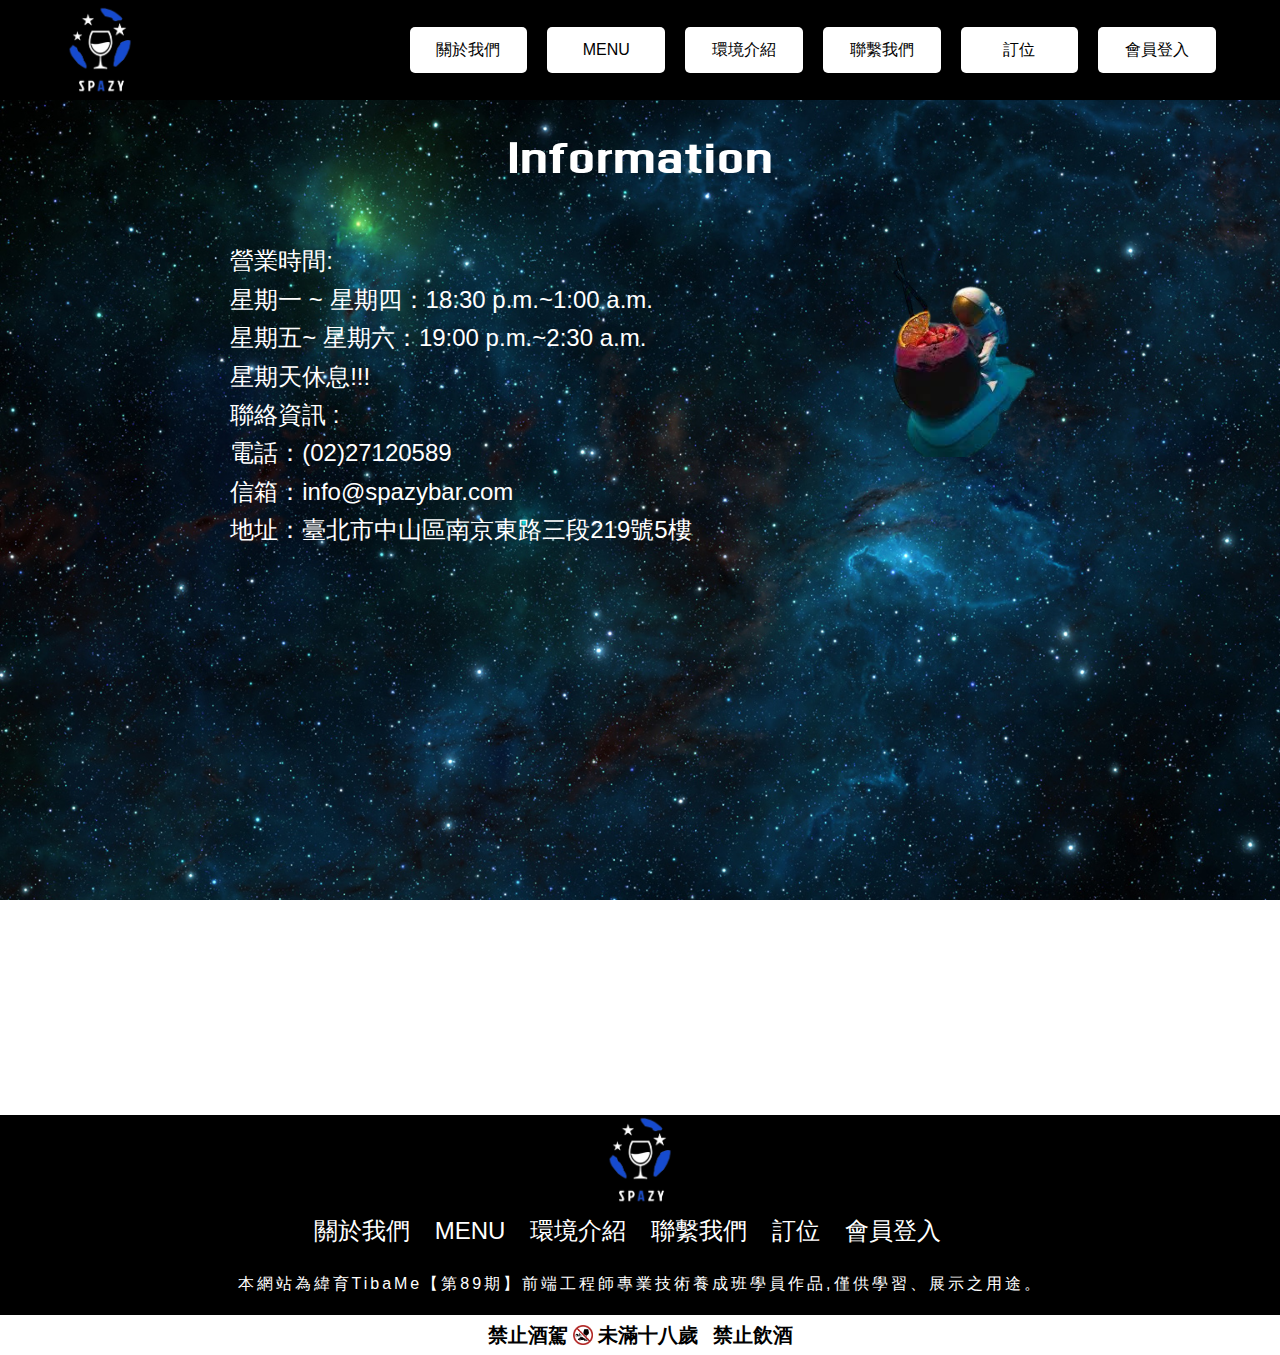
<file: contact.html>
<!DOCTYPE html>
<html lang="en">

<head>
  <meta charset="UTF-8">
  <meta name="viewport" content="width=device-width, initial-scale=1.0">
  <title>spazy 聯繫我們</title>
  <link rel="stylesheet" href="https://cdnjs.cloudflare.com/ajax/libs/font-awesome/6.5.1/css/all.min.css">
  <link rel="stylesheet" href="./css/contact.css">
  <link rel="stylesheet" href="./css/header&footer_rwd.css">
  <link rel="stylesheet" href="./css/contact_rwd.css">
</head>

<body>
  <header>
    <div class="top">
      <div class="container">
        <div class="top-nav">
          <a href="index.html"><img src="./image/new_logo-removebg-preview.png" alt=""></a>
          <i class="fa-solid fa-bars"></i>
          <ul class="top-nav_ul">
            <li>
              <a href="about.html">關於我們</a>
            </li>
            <li>
              <a href="menu.html">MENU</a>
            </li>
            <li>
              <a href="environment.html">環境介紹</a>
            </li>
            <li>
              <a href="contact.html">聯繫我們</a>
            </li>
            <li>
              <a href="book.html">訂位</a>
            </li>
            <li>
              <a href="login.html">會員登入</a>
            </li>
          </ul>
        </div>
      </div>
    </div>
  </header>
  <main>
    <div class="info">
      <h1>Information</h1>
      <div class="info_1">
        <div class="open_hour">
          <h2>
            營業時間: <br>
            星期一 ~ 星期四：18:30 p.m.~1:00 a.m.<br>
            星期五~ 星期六：19:00 p.m.~2:30 a.m.<br>
            星期天休息!!! <br>
            聯絡資訊 :<br>
            電話：(02)27120589<br>
            信箱：info@spazybar.com<br>
            地址：臺北市中山區南京東路三段219號5樓
          </h2>
        </div>
        <div class="contact">
          <img src="./image/menu_wine.png" alt="">
        </div>
        <iframe src="https://www.google.com/maps/embed?pb=!1m23!1m12!1m3!1d4553.936163808808!2d121.54230900093698!3d25.05234001325272!2m3!1f0!2f0!3f0!3m2!1i1024!2i768!4f13.1!4m8!3e6!4m0!4m5!1s0x3442abe6b0446815%3A0xf006dde8c27afcc7!2zMTA05Y-w5YyX5biC5Lit5bGx5Y2A5Y2X5Lqs5p2x6Lev5LiJ5q61MjE56JmfNeaokw!3m2!1d25.052128!2d121.5432529!5e0!3m2!1szh-TW!2stw!4v1702263544664!5m2!1szh-TW!2stw" width="600" height="450" style="border:0;" allowfullscreen="" loading="lazy" referrerpolicy="no-referrer-when-downgrade"></iframe>
      </div>
    </div>
  </main>
  <footer>
    <div class="footer">
      <a href="index.html"><img src="./image/new_logo-removebg-preview.png" alt=""></a>
      <ul>
        <li>
          <a href="about.html">關於我們</a>
        </li>
        <li>
          <a href="menu.html">MENU</a>
        </li>
        <li>
          <a href="environment.html">環境介紹</a>
        </li>
        <li>
          <a href="contact.html">聯繫我們</a>
        </li>
        <li>
          <a href="book.html">訂位</a>
        </li>
        <li>
          <a href="login.html">會員登入</a>
        </li>
      </ul>
      <p>本網站為緯育TibaMe【第89期】前端工程師專業技術養成班學員作品,僅供學習、展示之用途。</p>
    </div>
    <div class="footer_2">
      <h1>禁止酒駕</h1>
      <img src="./image/nodrink.png" alt="">
      <p>未滿十八歲</p>
      <span>禁止飲酒</span>
    </div>
  </footer>
  <script src="./js/all.js"></script>
</body>

</html>
</file>
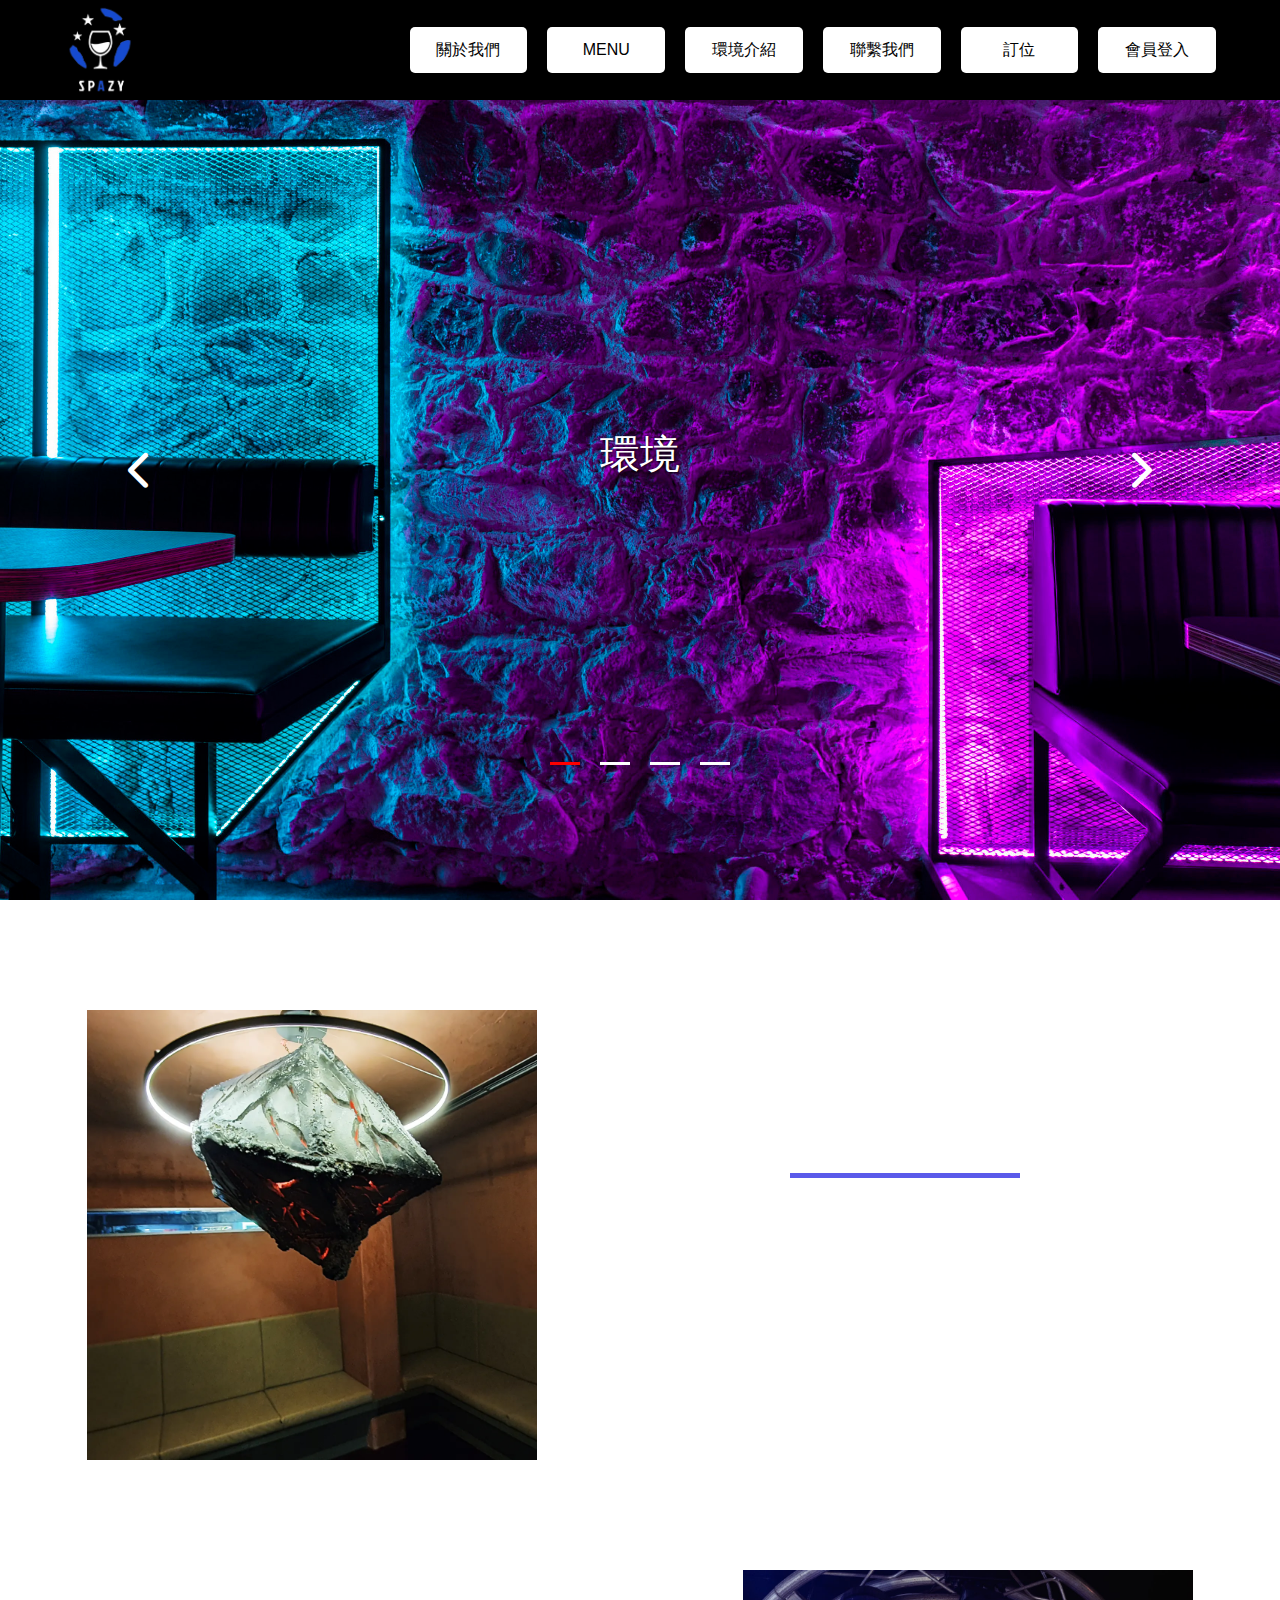
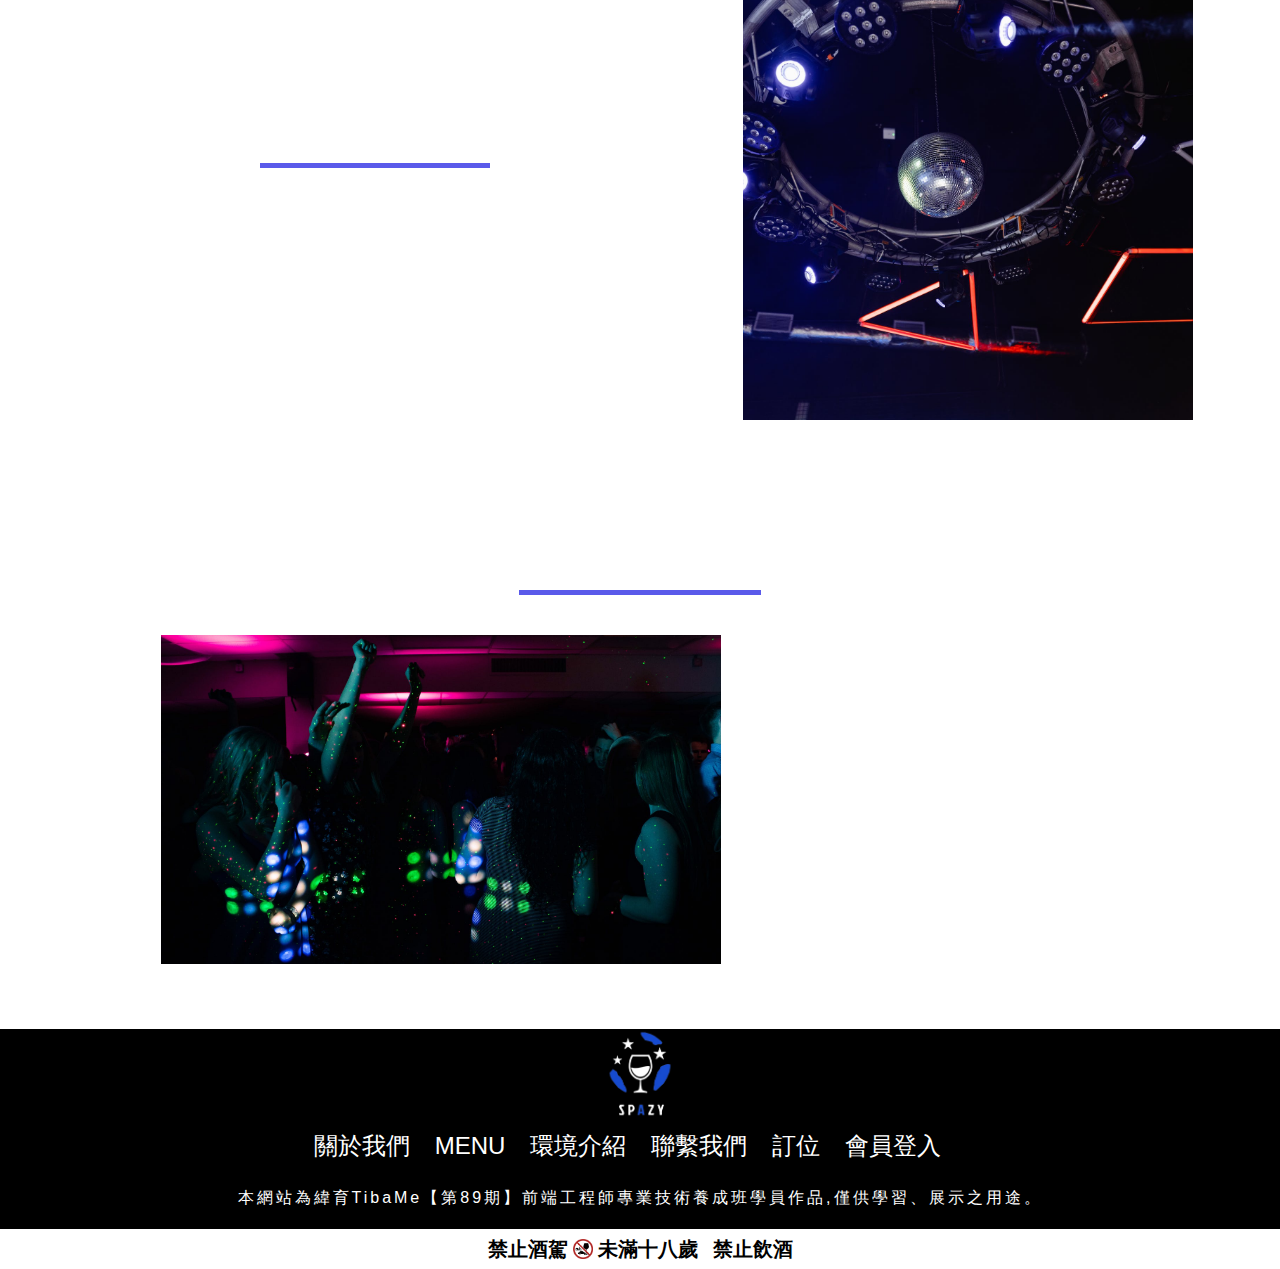
<file: environment.html>
<!DOCTYPE html>
<html lang="en">

<head>
  <meta charset="UTF-8">
  <meta name="viewport" content="width=device-width, initial-scale=1.0">
  <title>spazy 環境介紹</title>
  <link rel="stylesheet" href="https://cdnjs.cloudflare.com/ajax/libs/font-awesome/6.5.1/css/all.min.css">
  <link rel="stylesheet" href="./css/en.css">
  <link rel="stylesheet" href="./css/header&footer_rwd.css">
  <link rel="stylesheet" href="./css/en_rwd.css">
</head>

<body>
  <header>
    <div class="top">
      <div class="container">
        <div class="top-nav">
          <a href="index.html"><img src="./image/new_logo-removebg-preview.png" alt=""></a>
          <i class="fa-solid fa-bars"></i>
          <ul class="top-nav_ul">
            <li>
              <a href="about.html">關於我們</a>
            </li>
            <li>
              <a href="menu.html">MENU</a>
            </li>
            <li>
              <a href="environment.html">環境介紹</a>
            </li>
            <li>
              <a href="contact.html">聯繫我們</a>
            </li>
            <li>
              <a href="book.html">訂位</a>
            </li>
            <li>
              <a href="login.html">會員登入</a>
            </li>
          </ul>
        </div>
      </div>
    </div>
  </header>
  <main>
    <div class="banner">
      <i class="fa-solid fa-chevron-left"></i>
      <i class="fa-solid fa-chevron-right"></i>
      <div class="banner_img">
        <div class="slide_img active">
          <img src="./image/en.jpg" alt="">
          <h1>環境</h1>
        </div>
        <div class="slide_img">
          <img src="./image/ximenjaysoul-51-scaled.jpg" alt="">
          <h1>宇宙包廂</h1>
        </div>
        <div class="slide_img">
          <img src="./image/slide2.jpg" alt="">
          <h1>寶藍色階梯</h1>
        </div>
        <div class="slide_img">
          <img src="./image/slide3.jpg" alt="">
          <h1>太空艙隧道</h1>
        </div>
      </div>
      <div class="indicators">
        <div class="slide light"></div>
        <div class="slide"></div>
        <div class="slide"></div>
        <div class="slide"></div>
      </div>

    </div>
    <div class="wrapper">
      <div class="en">
        <img src="./image/en1.jpg" alt="">
        <div class="en_text">
          <h1>星際主題裝潢</h1>
          <h2>在天花板懸掛著大型的隕石藝術裝置，每一件都是由藝術家根據真實隕石的形狀和紋理進行仿製而成，為用餐和品味美食的賓客提供了一種仿佛置身於宇宙深處的氛圍。</h2>
        </div>
        <img src="./image/light.jpg" alt="">
        <div class="en_text">
          <h1>獨特燈光效果</h1>
          <h2>利用投影技術在舞台上投射星系、行星和宇宙景觀，創造出一個宛如置身於太空中的效果。</h2>
        </div>
      </div>
      <div class="place">
        <h1>星際社交場所</h1>
        <div class="place_1">
          <img src="./image/chat.jpg" alt="">
          <div class="place_1_text">
            <h2>舞池中央懸掛著發光的星球，四周裝飾著太空星雲和流星的投影牆，營造一個夢幻而具有活力的音樂氛圍</h2>
          </div>
        </div>

      </div>
    </div>
  </main>
  <footer>
    <div class="footer">
      <a href="index.html"><img src="./image/new_logo-removebg-preview.png" alt=""></a>
      <ul>
        <li>
          <a href="about.html">關於我們</a>
        </li>
        <li>
          <a href="menu.html">MENU</a>
        </li>
        <li>
          <a href="environment.html">環境介紹</a>
        </li>
        <li>
          <a href="contact.html">聯繫我們</a>
        </li>
        <li>
          <a href="book.html">訂位</a>
        </li>
        <li>
          <a href="login.html">會員登入</a>
        </li>
      </ul>
      <p>本網站為緯育TibaMe【第89期】前端工程師專業技術養成班學員作品,僅供學習、展示之用途。</p>
    </div>
    <div class="footer_2">
      <h1>禁止酒駕</h1>
      <img src="./image/nodrink.png" alt="">
      <p>未滿十八歲</p>
      <span>禁止飲酒</span>
    </div>
  </footer>
  <script src="./js/all.js"></script>
  <script src="./js/en.js"></script>
</body>

</html>
</file>
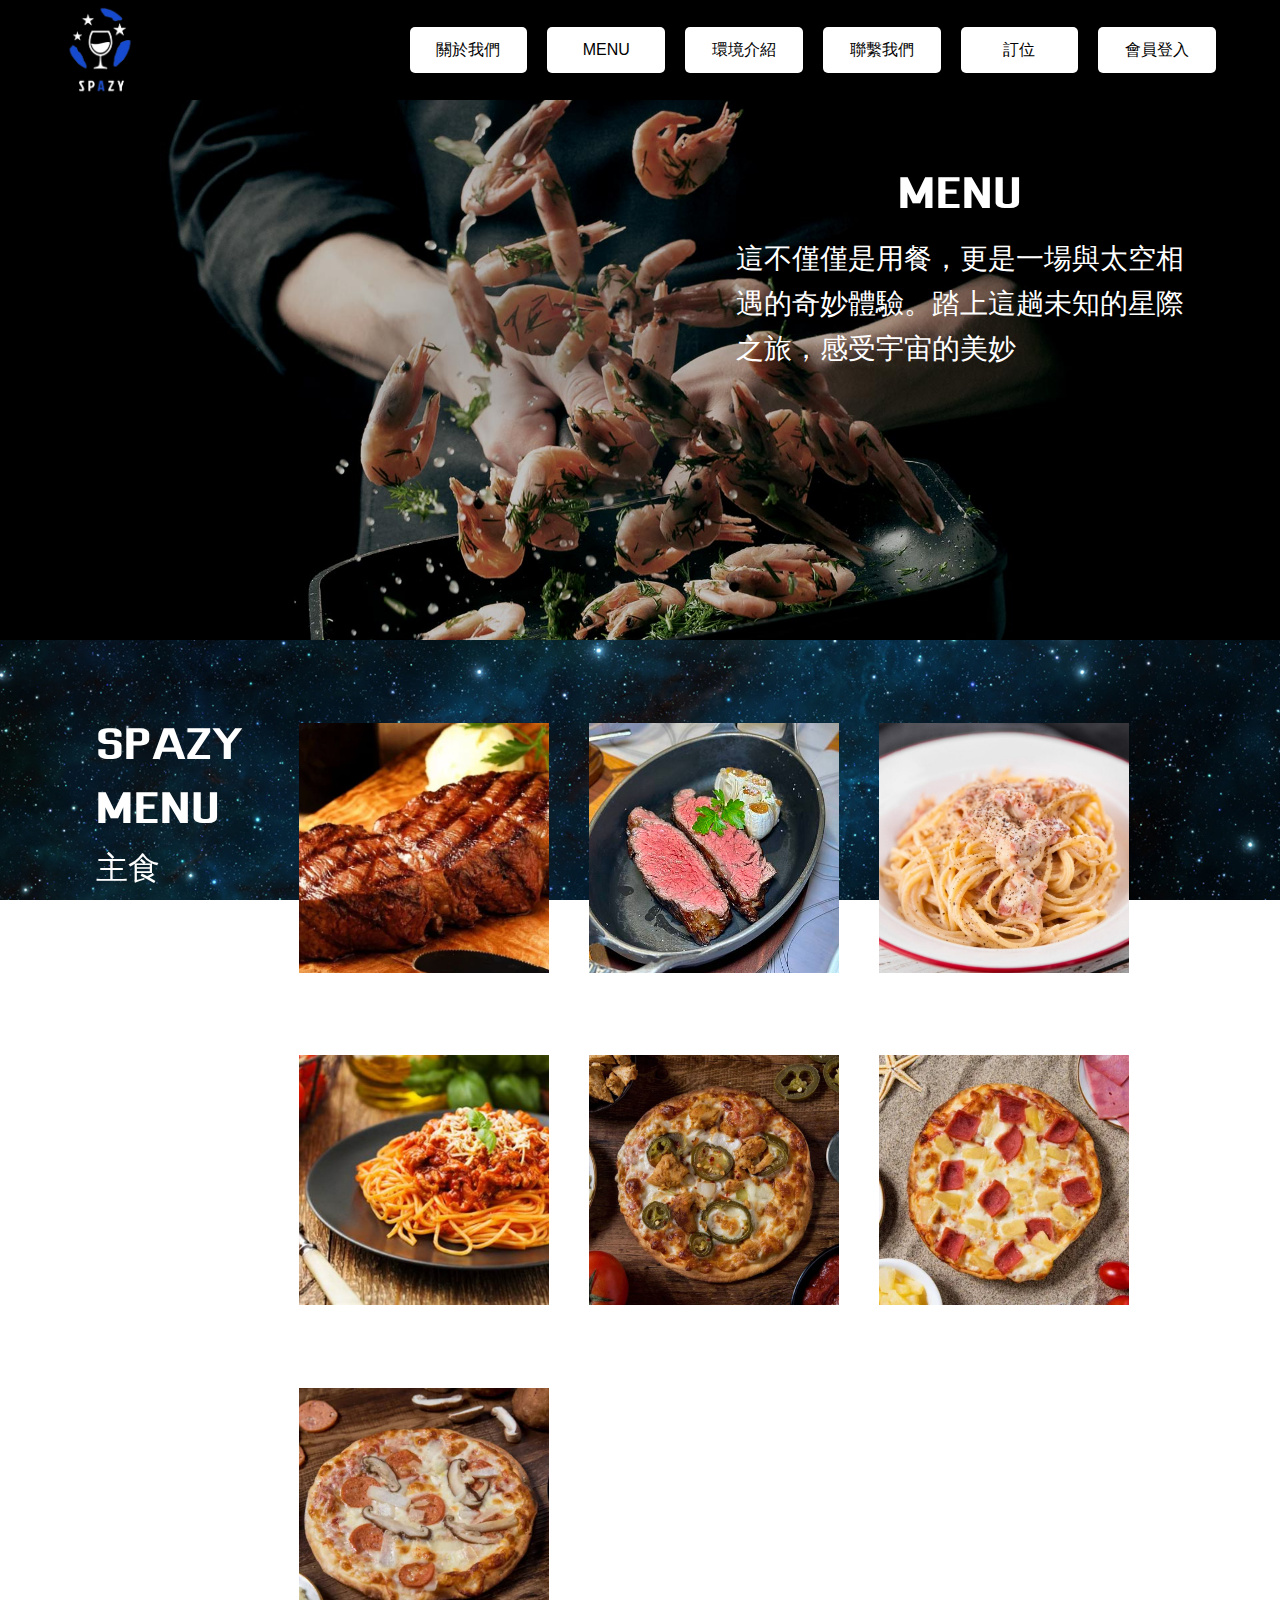
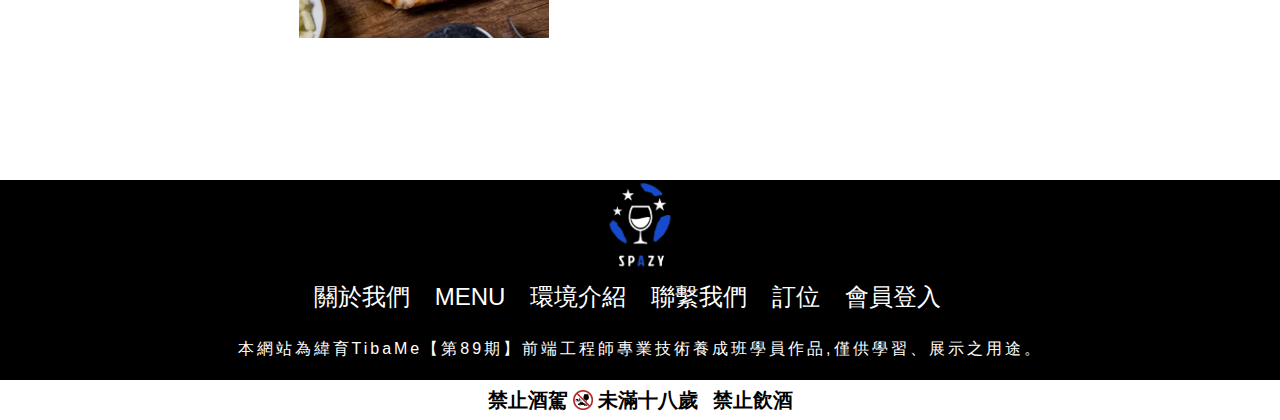
<file: menu.html>
<!DOCTYPE html>
<html lang="en">

<head>
  <meta charset="UTF-8">
  <meta name="viewport" content="width=device-width, initial-scale=1.0">
  <title>spazy menu</title>
  <link rel="stylesheet" href="https://cdnjs.cloudflare.com/ajax/libs/font-awesome/6.5.1/css/all.min.css">
  <link rel="stylesheet" href="./css/menu.css">
  <link rel="stylesheet" href="./css/header&footer_rwd.css">
  <link rel="stylesheet" href="./css/menu_rwd.css">
</head>

<body>
  <header>
    <div class="top">
      <div class="container">
        <div class="top-nav">
          <a href="index.html"><img src="./image/new_logo-removebg-preview.png" alt=""></a>
          <i class="fa-solid fa-bars"></i>
          <ul class="top-nav_ul">
            <li>
              <a href="about.html">關於我們</a>
            </li>
            <li>
              <a href="menu.html">MENU</a>
            </li>
            <li>
              <a href="environment.html">環境介紹</a>
            </li>
            <li>
              <a href="contact.html">聯繫我們</a>
            </li>
            <li>
              <a href="book.html">訂位</a>
            </li>
            <li>
              <a href="login.html">會員登入</a>
            </li>
          </ul>
        </div>
      </div>
    </div>
  </header>
  <main>
    <div class="menu">
      <div class="menu_banner">
        <img src="./image/Our-menu.jpg" alt="">
        
      </div>
      <div class="menu_text">
        <h1>MENU</h1>
        <h2>這不僅僅是用餐，更是一場與太空相遇的奇妙體驗。踏上這趟未知的星際之旅，感受宇宙的美妙</h2>
      </div>

      <div class="menu_nav">

        <div class="menu_link">
          <h1>SPAZY <br> MENU</h1>
          <a href="menu.html">主食</a>
          <a href="menu.html">調酒</a>
          <a href="menu.html">氣泡飲</a>
          <a href="menu.html">甜點</a>
        </div>
        <div class="dish show">
          <div class="menu_list">
            <div class="menu_list_item">
              <img src="./image/steak.png" alt="">
              <p>沙朗牛排</p>
            </div>
            <div class="menu_list_item">
              <img src="./image/菲力.jpg" alt="">
              <p>菲力牛排</p>
            </div>
            <div class="menu_list_item">
              <img src="./image/spaghetti2.jpg" alt="">
              <p>奶油義大利麵</p>
            </div>
            <div class="menu_list_item">
              <img src="./image/spaghetti1.jpg" alt="">
              <p>番茄肉醬義大利麵</p>
            </div>
            <div class="menu_list_item">
              <img src="./image/pizza1.png" alt="">
              <p>墨西哥嗆辣披薩</p>
            </div>
            <div class="menu_list_item">
              <img src="./image/pizza2.jpg" alt="">
              <p>夏威夷披薩</p>
            </div>
            <div class="menu_list_item">
              <img src="./image/pizza3.jpg" alt="">
              <p>德式香腸披薩</p>
            </div>
          </div>
        </div>
        <div class="dish">
          <div class="menu_list">
            <div class="menu_list_item">
              <img src="./image/cocktail1.jpg" alt="">
              <p>海王星 NEPTUNE</p>
            </div>
            <div class="menu_list_item">
              <img src="./image/cocktail2.jpg" alt="">
              <p>蟲洞 WORMHOLE</p>
            </div>
            <div class="menu_list_item">
              <img src="./image/cocktail3.jpg" alt="">
              <p>金星 VENUS</p>
            </div>
            <div class="menu_list_item">
              <img src="./image/cocktail4.jpg" alt="">
              <p>天王星 URANUS</p>
            </div>
            <div class="menu_list_item">
              <img src="./image/cocktail5.jpg" alt="">
              <p>經典調酒–老廣場</p>
            </div>
            <div class="menu_list_item">
              <img src="./image/cocktail6.jpg" alt="">
              <p>經典調酒–飛行</p>
            </div>
          </div>
        </div>
        <div class="dish">
          <div class="menu_list">
            <div class="menu_list_item">
              <img src="./image/cola.jpg" alt="">
              <p>氣泡飲</p>
            </div>
            <div class="menu_list_item">
              <img src="./image/soda2.jpg" alt="">
              <p>氣泡飲</p>
            </div>
            <div class="menu_list_item">
              <img src="./image/soda3.jpg" alt="">
              <p>氣泡飲</p>
            </div>
            <div class="menu_list_item">
              <img src="./image/soda4.jpg" alt="">
              <p>氣泡飲</p>
            </div>
            <div class="menu_list_item">
              <img src="./image/soda5.jpg" alt="">
              <p>氣泡飲</p>
            </div>
          </div>
        </div>
        <div class="dish">
          <div class="menu_list">
            <div class="menu_list_item">
              <img src="./image/dessert.jpg" alt="">
              <p>甜點</p>
            </div>
            <div class="menu_list_item">
              <img src="./image/dessert1.jpg" alt="">
              <p>甜點</p>
            </div>
            <div class="menu_list_item">
              <img src="./image/dessert2.jpg" alt="">
              <p>甜點</p>
            </div>
            <div class="menu_list_item">
              <img src="./image/dessert3.jpg" alt="">
              <p>甜點</p>
            </div>
            <div class="menu_list_item">
              <img src="./image/dessert4.jpg" alt="">
              <p>甜點</p>
            </div>
          </div>
        </div>
      </div>
    </div>
  </main>
  <footer>
    <div class="footer">
      <a href="index.html"><img src="./image/new_logo-removebg-preview.png" alt=""></a>
      <ul>
        <li>
          <a href="about.html">關於我們</a>
        </li>
        <li>
          <a href="menu.html">MENU</a>
        </li>
        <li>
          <a href="environment.html">環境介紹</a>
        </li>
        <li>
          <a href="contact.html">聯繫我們</a>
        </li>
        <li>
          <a href="book.html">訂位</a>
        </li>
        <li>
          <a href="login.html">會員登入</a>
        </li>
      </ul>
      <p>本網站為緯育TibaMe【第89期】前端工程師專業技術養成班學員作品,僅供學習、展示之用途。</p>
    </div>
    <div class="footer_2">
      <h1>禁止酒駕</h1>
      <img src="./image/nodrink.png" alt="">
      <p>未滿十八歲</p>
      <span>禁止飲酒</span>
    </div>
  </footer>
  <script src="./js/all.js"></script>
  <script src="./js/main.js"></script>
</body>

</html>
</file>
<file: css/header&footer_rwd.css>
@media screen and (max-width: 1000px) {
  .top-nav_ul {
    flex-direction: column;
    position: absolute;
    background-color: #fff;
    right: 0;
    top: 100px;
    width: 80%;
    height: 100vh;
    display: none;
  }
 .-on {
   display: block;
   animation: move .5s linear;
  }
  @keyframes move{
    0%{
      right: -80%;
    }
    100%{
      right: 0;
    }
  }
  .top-nav .fa-bars {
    display: block;
    color: #fff;
    font-size: 30px;
    cursor: pointer;
  }

  .top-nav li {
    line-height: 60px;
  }
  .top-nav li a{
    font-size: 24px;
  }
  .footer{
    height: auto;
  }
  .footer img{
    padding: 5px 0;
  }
  .footer p{
    text-align: center;
  }
}
@media screen and (max-width: 675px){
  .footer a{
    font-size: 20px;
  }
  .footer ul li:last-child{
    margin-right: 0;
  }
}
@media screen and (max-width: 600px){
  .footer a{
    font-size: 16px;
  }
  .footer p{
    font-size: 12px;
  }
  .footer ul{
    flex-direction: column;
    align-items: center;
    text-align: center;
  }
  .footer ul li{
    margin-right: 0;
  }
  .footer_2{
    font-size: 16px;
  }
}
</file>
<file: css/contact_rwd.css>
@media screen and (max-width: 426px){
  .info_1 h2{
    font-size: 20px;
  }
}
</file>
<file: css/en_rwd.css>
@media screen and (max-width: 1177px){
  .en img {
    width: 360px;
  }
  .place_1 img{
    max-width: 500px;
  }
}
@media screen and (max-width: 978px){
  .en_text h1{
    font-size: 40px;
  }
  .en_text h2{
    font-size: 24px;
  }
  .place h1{
    font-size: 40px;
  }
  .place_1 h2{
    font-size: 24px;
  }
  .wrapper .en{
    gap: 60px;
  }
  .place_1 img{
    width: 460px;
  }
}
@media screen and (max-width: 932px){
  .en img{
    width: 320px;
  }
}
@media screen and (max-width: 844px){
  .wrapper .en_text:nth-of-type(1){
    order: -1;
  }
  .place_1_text{
    order: -1;
    max-width: 80%;
  }
  .en_text{
    width: 80%;
  }
  .wrapper .en{
    gap: 30px;
  }
  .en_text h1 {
    margin-top: 0px;
  }
  .wrapper .en_text:nth-of-type(2) h1{
    margin-top: 60px;
  }
  .en img:nth-of-type(2){
    margin-top: 0;
  }
  .wrapper .place{
    margin-top: 60px;
  }
  .place_1{
    margin-top: 0;
  }
  .place_1 h2{
    margin-bottom: 30px;
  }
  .en_text h1::after{
    width: 30%;
  }
}

@media screen and (max-width: 800px){
  .banner img{
    object-fit: cover;
  }
  .wrapper .en{
    padding-top: 60px;
  }

  .place h1{
    font-size: 40px;
  }
  .place_1 h2 {
    font-size: 24px;
  }
 
}
@media screen and (max-width: 500px){
  .banner h1{
    font-size: 28px;
  }
  .fa-chevron-right:before{
    font-size: 32px;
  }
  .fa-chevron-left:before{
    font-size: 32px;
  }
  .banner_img .slide_img:nth-child(1) > img{
    object-position: -80px;
  }
  .place_1 img{
    width: 400px;
  }
  .en_text h1::after{
    width: 50%;
  }
  .place h1:after{
    width: 43%;
  }
  }
@media screen and (max-width: 426px){
  .banner_img .slide_img:nth-child(4) > img{
    object-position: -330px;
  }
  .en img{
    width: 300px;
  }
  .place_1 img{
    width: 300px;
  }
  .en_text h1{
    font-size: 36px;
  }
  .en_text h2{
    font-size: 20px;
  }
  .place h1{
    font-size: 36px;
  }
  .place_1 h2{
    font-size: 20px;
  }
}
@media screen and (max-width: 376px){
  .en_text h1::after{
    width: 65%;
  }
  .place h1:after{
    width: 48%;
  }
}
</file>
<file: css/menu_rwd.css>
@media screen and (max-width: 1204px){
  .menu_list{
    padding-left: 100px;
  }
  .menu_list_item{
    margin-left: 60px;
  }
}

@media screen and (max-width: 1080px){
  .menu_list img{
    width: 230px;
    height: 230px;
  }
  .menu_list{
    padding-left: 70px;
  }
}
@media screen and (max-width: 945px){
  .menu_link h1{
    font-size: 50px;
  }
  .menu_list{
    padding-left: 45px;
  }
  .menu_nav a{
    font-size: 28px;
  }
  .menu_list img{
    width: 200px;
    height: 200px;
  }
  .menu_list p{
    font-size: 24px;
  }
  
}
@media screen and (max-width: 800px){
  .menu h1{
    font-size: 50px;
  }
  .menu h2{
    font-size: 24px;
  }
  .menu_list{
    padding-left: 35px;
  }
}
@media screen and (max-width: 768px){
  .menu_list{
    padding-left: 25px;
  }
  .menu_link a:nth-child(2):hover:after{
    width:60px;
  }
  .menu_link a:nth-child(3):hover:after{
    width: 60px;
  }
  .menu_link a:nth-child(4):hover:after{
    width: 90px;
  }
  .menu_link a:nth-child(5):hover:after{
    width: 60px;
  }
}
@media screen and (max-width: 760px){
  .dish{
    width: 50%;
  }
}
@media screen and (max-width: 660px){
  .menu_link{
    width: 22%;
  }
}
@media screen and (max-width:540px){
  .dish{
    width: 80%;
  }
}
@media screen and (max-width: 450px){
  .menu h1{
    font-size: 40px;
  }

  .menu_nav a{
    font-size: 24px;
  }
  .menu_link{
    width: 23%;
    
  }
  .menu_text{
    width: 90%;
  }
  .menu_list_item {
    margin-left: 40px;
  }
  .menu_link a:nth-child(2):hover:after{
    width:50px;
  }
  .menu_link a:nth-child(3):hover:after{
    width: 50px;
  }
  .menu_link a:nth-child(4):hover:after{
    width: 80px;
  }
  .menu_link a:nth-child(5):hover:after{
    width: 50px;
  }
 
}

@media screen and (max-width: 376px){
  .menu_list_item {
    margin-left: 18px;
  }
  .menu_link{
    width: 24%;
  }
}
</file>
<file: css/contact.css>
@import url(./reset.css);
@import url('https://fonts.googleapis.com/css2?family=Dhurjati&display=swap');
body {
  font-family: arial, '微軟正黑體';
  font-size: 16px;
  line-height: 1.6;
}

.top {
  width: 100%;
  height: 100px;
  background-color: black;
  position: fixed;
  top: 0;
  left: 0;
  z-index: 999;
}

.container {
  width: 90%;
  height: 100%;
  margin: 0 auto;
}

.top-nav {
  width: 100%;
  height: 100%;
  display: flex;
  justify-content: space-between;
  align-items: center;
}

.top img {
  height: 90px;
  display: block;
}

.top-nav_ul {
  display: flex;
  justify-content: center;
  align-items: center;
  gap: 20px;
  text-align: center;
  width: 70%;
}

.top-nav .fa-bars{
  display: none;
}

.top li {
  flex-basis: 0;
  flex-grow: 1;
}

.top li a {
  text-decoration: none;
  display: block;
  color: black;
  padding: 10px;
  background-color: white;
  border-radius: 5px;
  font-size: 16px;
  transition: .2s linear;
}

.top li a:hover {
  background-color: rgb(249, 181, 53);
  filter: drop-shadow(0 0 10px rgb(238, 2, 2));
}
.info{
  background-image: url(../image/space-bg.jpg);
  margin-top: 100px;
  width: 100%;
  height: 100%;
  background-size: cover;
  background-attachment: fixed;
  background-position: center center;
}

.info h1{
  font-size: 64px;
  color: #fff;
  text-align: center;
  font-family: 'Dhurjati', sans-serif;
}
.info_1{
  width: 90%;
  margin: auto;
  display: flex;
  flex-wrap: wrap;
  justify-content: space-evenly;
  margin-top: 40px;
}

.info_1 h2{
  font-size: 24px;
  color: #fff;
 
}
.contact img{
  animation: appear 3s 1s linear infinite;
}
@keyframes appear {
  0%{
    opacity: 1;
    transform: translateY(20px);
  }
  50%{
    opacity: 0.5;
    transform: translateY(0px);
  }
  100%{
    opacity: 0;
    transform: translateY(-20px);
  }
}
.info_1 iframe{
  width: 600px;
  height: 450px;
  
  padding: 50px 0 65px;
}
/* --------footer--------- */
.footer{
  width: 100%;
  height: 200px;
  background-color: black;
  display: flex;
  flex-direction: column;
  justify-content: space-evenly;
  align-items: center;
}
.footer img{
  height: 90px;
}
.footer ul{
  display: flex;
}
.footer li{
  margin-right: 25px;
  font-size: 24px;
}
.footer a{
  text-decoration: none;
  color: white;
}
.footer p{
  color: white;
  padding: 20px 0;
  letter-spacing: 3px;
  /* margin: 0 auto; */
}
.footer_2{
  height: 40px;
  line-height: 40px;
  display: flex;
  justify-content: center;
  align-items: center;
  background-color: white;
  font-weight: bold;
  font-size: 20px;
}
.footer_2 img{
  height: 20px;
  margin: 0 5px;
}
.footer_2 p{
  margin-right: 15px;
}
</file>
<file: css/en.css>
@import url(./reset.css);
@import url('https://fonts.googleapis.com/css2?family=Dhurjati&display=swap');

body {
  font-family: arial, '微軟正黑體';
  font-size: 16px;
  line-height: 1.6;
}

.top {
  width: 100%;
  height: 100px;
  background-color: black;
  position: fixed;
  top: 0;
  left: 0;
  z-index: 999;
}

.container {
  width: 90%;
  height: 100%;
  margin: 0 auto;
}

.top-nav {
  width: 100%;
  height: 100%;
  display: flex;
  justify-content: space-between;
  align-items: center;
}

.top img {
  height: 90px;
  display: block;
}

.top-nav_ul {
  display: flex;
  justify-content: center;
  align-items: center;
  gap: 20px;
  text-align: center;
  width: 70%;
}

.top-nav .fa-bars{
  display: none;
}

.top li {
  flex-basis: 0;
  flex-grow: 1;
}

.top li a {
  text-decoration: none;
  display: block;
  color: black;
  padding: 10px;
  background-color: white;
  border-radius: 5px;
  font-size: 16px;
  transition: .2s linear;
}

.top li a:hover {
  background-color: rgb(249, 181, 53);
  filter: drop-shadow(0 0 10px rgb(238, 2, 2));
}

/* ----------banner---------- */

.banner img {
  width: 100%;
  height: 100vh;
}

.banner_img {
  width: 100%;
  height: 100vh;
  transition: 1s ease-in-out;
  position: relative;
}

.slide_img {
  width: 100%;
  opacity: 0;
  position: absolute;
  top: 0;
  left: 0;
  transition: .8s ease-in-out;


}

.active {
  opacity: 1;
}

.indicators {
  display: flex;
  justify-content: center;
  position: absolute;
  left: 15%;
  bottom: 15%;
  right: 15%;
  gap: 20px;
}

.slide {
  width: 30px;
  height: 3px;
  background-color: #fff;
  cursor: pointer;
}

.light {
  background-color: red;
}

.fa-chevron-left {
  position: absolute;
  color: #fff;
  font-size: 40px;
  top: 50%;
  left: 10%;
  z-index: 2;
  cursor: pointer;
}

.fa-chevron-right {
  position: absolute;
  color: #fff;
  font-size: 40px;
  top: 50%;
  right: 10%;
  z-index: 2;
  cursor: pointer;
}

.banner h1 {
  font-size: 40px;
  color: white;
  position: absolute;
  top: 50%;
  left: 50%;
  transform: translate(-50%, -50%);
  text-shadow: 1px 1px 3px #000;
  /* margin-top: 18px; */
}

main .wrapper {
  background-image: url(../image/space-bg.jpg);
  width: 100%;
  height: 100%;
  background-size: cover;
  background-position: center center;
  background-attachment: fixed;
  overflow: hidden;
}

.wrapper .en {
  width: 90%;
  margin: auto;
  display: flex;
  gap: 80px;
  justify-content: center;
  align-items: center;
  flex-wrap: wrap;
  padding-top: 110px;
}

.en img {
  width: 450px;
  aspect-ratio: 1 / 1;
  object-fit: cover;
}

.en_text {
  color: white;
  width: 50%;
  display: flex;
  flex-direction: column;
}

.en_text h1 {
  font-size: 50px;
  text-align: center;
  font-weight: bold;
  margin-bottom: 20px;
}

.en_text h1::after{
  content: '';
  display: block;
  margin: auto;
  width: 40%;
  height: 5px;
  background-color: rgb(90, 90, 234);
  animation: blink 2s infinite linear;
}

@keyframes blink {
  0%{
    background-color: transparent;
  }
  50%{
    background-color: rgb(90, 90, 234);
  }
  100%{
    background-color: transparent;
  }
}

.en_text h2 {
  font-size: 28px;
}

.en img:nth-of-type(2) {
  order: 2;
  margin-top: 30px;
}

.en .en_text:only-of-type(2) {
  order: 1;
}

.wrapper .place {
  font-size: 50px;
  color: white;
  font-weight: bold;
  text-align: center;
  width: 90%;
  margin: 90px auto 65px;
}

.place_1 {
  display: flex;
  flex-wrap: wrap;
  justify-content: space-evenly;
  align-items: center;
  margin-top: 40px;
}

.place_1 img {
  max-width: 560px;
  object-fit: cover;
}

.place_1_text {
  max-width: 300px;
  text-align: left;
}

.place h1{
  font-size: 50px;
  text-align: center;
  font-weight: bold;
  margin-bottom: 20px;
}

.place h1:after{
  content: '';
  display: block;
  margin: auto;
  width: 21%;
  height: 5px;
  background-color: rgb(90, 90, 234);
  animation: blink 2s infinite linear;
}
.place_1 h2 {
  font-size: 28px;
  font-weight: normal;
}

/* --------footer--------- */
.footer {
  width: 100%;
  height: 200px;
  background-color: black;
  display: flex;
  flex-direction: column;
  justify-content: space-evenly;
  align-items: center;
}

.footer img {
  height: 90px;
}

.footer ul {
  display: flex;
}

.footer li {
  margin-right: 25px;
  font-size: 24px;
}

.footer a {
  text-decoration: none;
  color: white;
}

.footer p {
  color: white;
  padding: 20px 0;
  letter-spacing: 3px;
  /* margin: 0 auto; */
}

.footer_2 {
  height: 40px;
  line-height: 40px;
  display: flex;
  justify-content: center;
  align-items: center;
  background-color: white;
  font-weight: bold;
  font-size: 20px;
}

.footer_2 img {
  height: 20px;
  margin: 0 5px;
}

.footer_2 p {
  margin-right: 15px;
}
</file>
<file: css/menu.css>
@import url(./reset.css);
@import url('https://fonts.googleapis.com/css2?family=Dhurjati&display=swap');
body {
  font-family: arial, '微軟正黑體';
  font-size: 16px;
  line-height: 1.6;
}

.top {
  width: 100%;
  height: 100px;
  background-color: black;
  position: fixed;
  top: 0;
  left: 0;
  z-index: 999;
}

.container {
  width: 90%;
  height: 100%;
  margin: 0 auto;
}

.top-nav {
  width: 100%;
  height: 100%;
  display: flex;
  justify-content: space-between;
  align-items: center;
}

.top img {
  height: 90px;
  display: block;
}

.top-nav_ul {
  display: flex;
  justify-content: center;
  align-items: center;
  gap: 20px;
  text-align: center;
  width: 70%;
}

.top-nav .fa-bars{
  display: none;
}

.top li {
  flex-basis: 0;
  flex-grow: 1;
}

.top li a {
  text-decoration: none;
  display: block;
  color: black;
  padding: 10px;
  background-color: white;
  border-radius: 5px;
  font-size: 16px;
  transition: .2s linear;
}

.top li a:hover {
  background-color: rgb(249, 181, 53);
  filter: drop-shadow(0 0 10px rgb(238, 2, 2));
}

main{
  background-image: url(../image/space-bg.jpg);
  width: 100%;
  height: 100%;
  background-size: cover;
  background-attachment: fixed;
  background-position: center center;
}
.menu h1{
  font-size: 64px;
  color: white;
  text-align: center;
  font-family: 'Dhurjati', sans-serif;
}
.menu{
  width: 100%;
  margin: 0 auto;
}
.menu_banner{
  width: 100%;
  height: 60vh;
  padding-top: 100px;
}
.menu_banner img{
  width: 100%;
  height: 60vh;
  object-fit: cover;
}
.menu_text{
  width: 50%;
  position: absolute;
  right: 0;
  top: 15vh;
}

.menu h2{
  font-size: 28px;
  color: #fff;
  margin: 0 auto;
  width: 70%;
}
.menu_link h1{
  font-size: 4em;
  padding-top: 0;
  text-align: left;
  line-height: 1;
}
.menu_nav a{
  font-size: 32px;
  color: #fff;
  padding: 10px 0;
  text-decoration: none;
}
.menu_nav{
  width: 85%;
  display: flex;
  justify-content: space-between;
  margin: auto;
  margin-top: 65px;
}
.menu_link{
  width: 15%;
  display: flex;
  flex-direction: column;
  position: sticky;
  height: 100vh;
  top: 100px;
  justify-content: flex-start;
}

.menu_link a::after{ 
  content: "";
  display: block;
  height: 2px;
  width: 0px;
  background-color: #fff;
  transition: width .5s ease;
}

.menu_link a:nth-child(2):hover:after{
  width: 80px;
}
.menu_link a:nth-child(3):hover:after{
  width: 80px;
}
.menu_link a:nth-child(4):hover:after{
  width: 100px;
}
.menu_link a:nth-child(5):hover:after{
  width: 80px;
}

.dish{
  width: 85%;
  margin: 0 auto;
  display: none;
}
.show{
  display: block;
}
.menu_list{
  display: flex;
  flex-wrap: wrap;
  margin-top: 18px;
  padding-bottom: 60px;
 
}
.menu_list p{
  text-align: center;
  color: #fff;
  font-size: 28px;
}

.menu_list img{
  width: 250px;
  height: 250px;
  object-fit: cover;
}

.menu_list_item{
  margin-bottom: 30px;
  margin-left: 40px;
}
/* --------footer--------- */
.footer{
  width: 100%;
  height: 200px;
  background-color: black;
  display: flex;
  flex-direction: column;
  justify-content: space-evenly;
  align-items: center;
}
.footer img{
  height: 90px;
}
.footer ul{
  display: flex;
}
.footer li{
  margin-right: 25px;
  font-size: 24px;
}
.footer a{
  text-decoration: none;
  color: white;
}
.footer p{
  color: white;
  padding: 20px 0;
  letter-spacing: 3px;
}
.footer_2{
  height: 40px;
  line-height: 40px;
  display: flex;
  justify-content: center;
  align-items: center;
  background-color: white;
  font-weight: bold;
  font-size: 20px;
}
.footer_2 img{
  height: 20px;
  margin: 0 5px;
}
.footer_2 p{
  margin-right: 15px;
}
</file>
